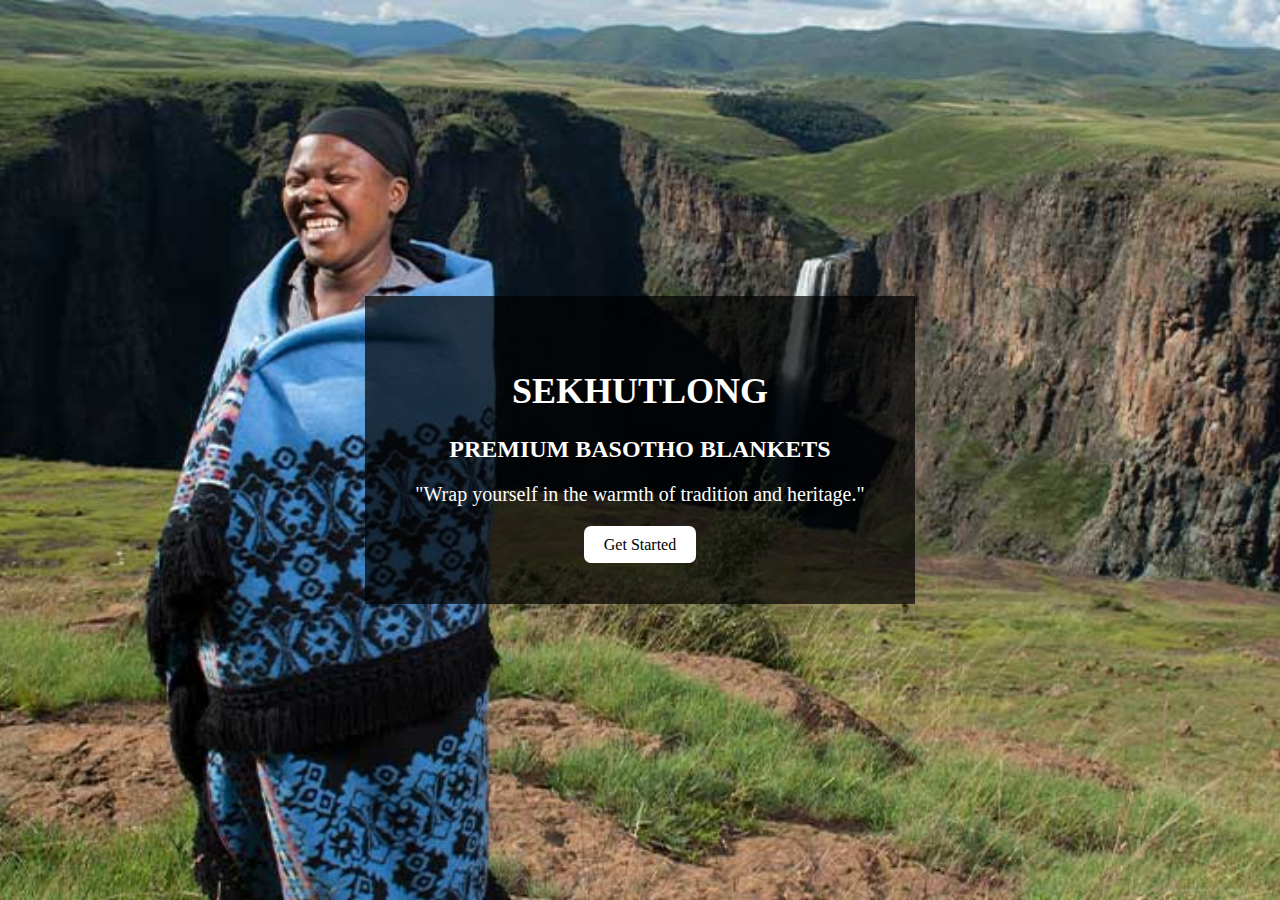
<file: ecommerce/index.html>
<!DOCTYPE html>
<html>
<head>
    <title>Home Page</title>
    <link rel="stylesheet" href="index.css">
</head>
<body>
    <div class="overlay">
        <div class="overlay-content">
            <h1>SEKHUTLONG</h1>
            <h3>PREMIUM BASOTHO BLANKETS</h3>
            <p>"Wrap yourself in the warmth of tradition and heritage."</p>
            <a href="products.html" class="get-started-button">Get Started</a>
        </div>
    </div>
</body>
</html>
</file>
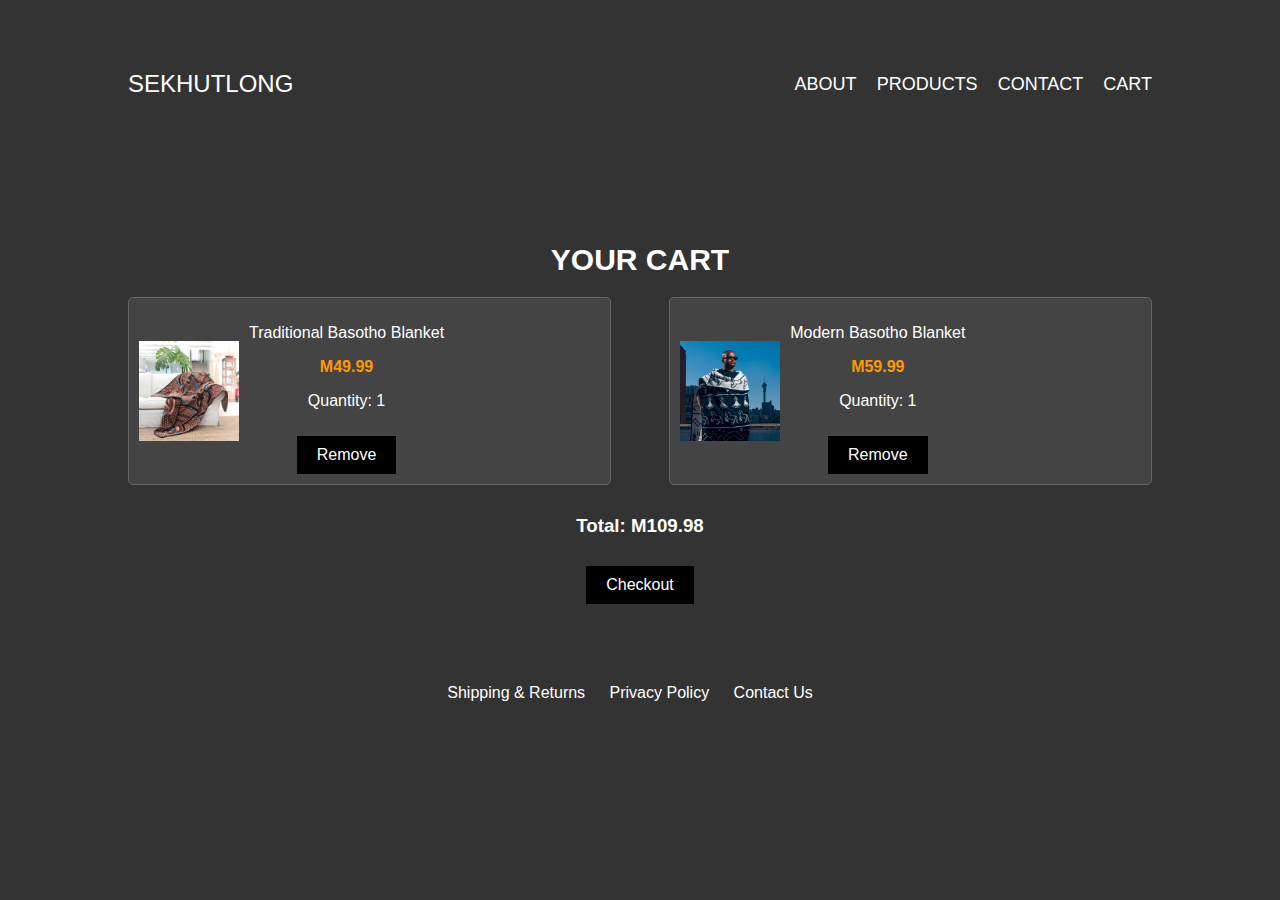
<file: ecommerce/cart.html>
<!DOCTYPE html>
<html>
<head>
    <title>Cart</title>
    <link rel="stylesheet" href="cart.css">
</head>
<body>
    <div class="container">
        
        <div class="intro-section">
            <nav class="navbar">
                <div class="logo">
                    <a href="index.html" style="text-decoration: none; color: #ffffff;">SEKHUTLONG</a>
                </div>
                <div class="links">
                    <a href="about.html">ABOUT</a>
                    <a href="products.html">PRODUCTS</a>
                    <a href="contact.html">CONTACT</a>
                    <a href="cart.html" class="active">CART</a>
                </div>
            </nav>
        </div>
        <div class="cart-section">
            <h2>YOUR CART</h2>
            <div class="cart-items">
                <div class="cart-item">
                    <img src="images/1.jpg" alt="Product Image">
                    <div class="cart-item-details">
                        <p>Traditional Basotho Blanket</p>
                        <p class="price">M49.99</p>
                        <p>Quantity: 1</p>
                        <button>Remove</button>
                    </div>
                </div>
                <div class="cart-item">
                    <img src="images/2.jpeg" alt="Product Image">
                    <div class="cart-item-details">
                        <p>Modern Basotho Blanket</p>
                        <p class="price">M59.99</p>
                        <p>Quantity: 1</p>
                        <button>Remove</button>
                    </div>
                </div>
            </div>
            <div class="cart-summary">
                <h3>Total: M109.98</h3>
                <a href="pay.html"><button>Checkout</button></a>
            </div>
        </div>
        <footer>
            <div class="footer-links">
                <a href="shipping.html">Shipping & Returns</a>
                <a href="privacy.html">Privacy Policy</a>
                <a href="contact.html">Contact Us</a>
            </div>
        </footer>
    </div>
</body>
</html>
</file>
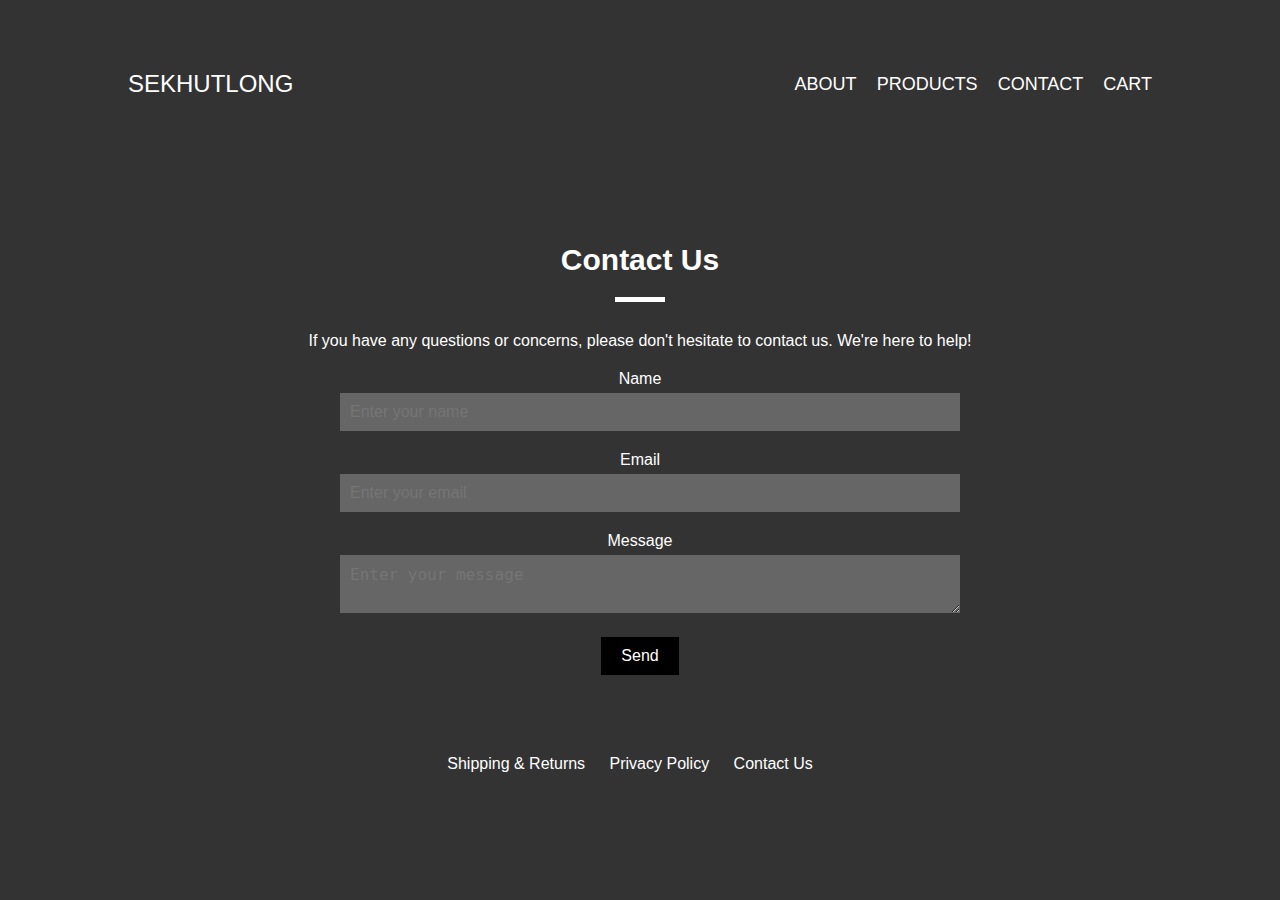
<file: ecommerce/contact.html>
<!DOCTYPE html>
<html>
<head>
    <title>Contact Us</title>
    <link rel="stylesheet" href="contact.css">
</head>
<body>
    <div class="container">
        
        <div class="intro-section">
            <nav class="navbar">
                <div class="logo">
                    <a href="index.html" style="text-decoration: none; color: #ffffff;">SEKHUTLONG</a>
                </div>
                <div class="links">
                    <a href="about.html">ABOUT</a>
                    <a href="products.html">PRODUCTS</a>
                    <a href="contact.html" class="active">CONTACT</a>
                    
                    <a href="cart.html">CART</a>
                </div>
            </nav>
        </div>
        <div class="contact-section">
            <h2>Contact Us</h2>
            <div class="separator"></div>
            <p>If you have any questions or concerns, please don't hesitate to contact us. We're here to help!</p>
            <form>
                <label for="name">Name</label>
                <input type="text" id="name" name="name" placeholder="Enter your name">
                <label for="email">Email</label>
                <input type="text" id="email" name="email" placeholder="Enter your email">
                <label for="message">Message</label>
                <textarea id="message" name="message" placeholder="Enter your message"></textarea>
                <button type="submit">Send</button>
            </form>
        </div>
        <footer>
            <div class="footer-links">
                <a href="shipping.html">Shipping & Returns</a>
                <a href="privacy.html">Privacy Policy</a>
                <a href="contact.html">Contact Us</a>
            </div>
        </footer>
    </div>
</body>
</html>
</file>
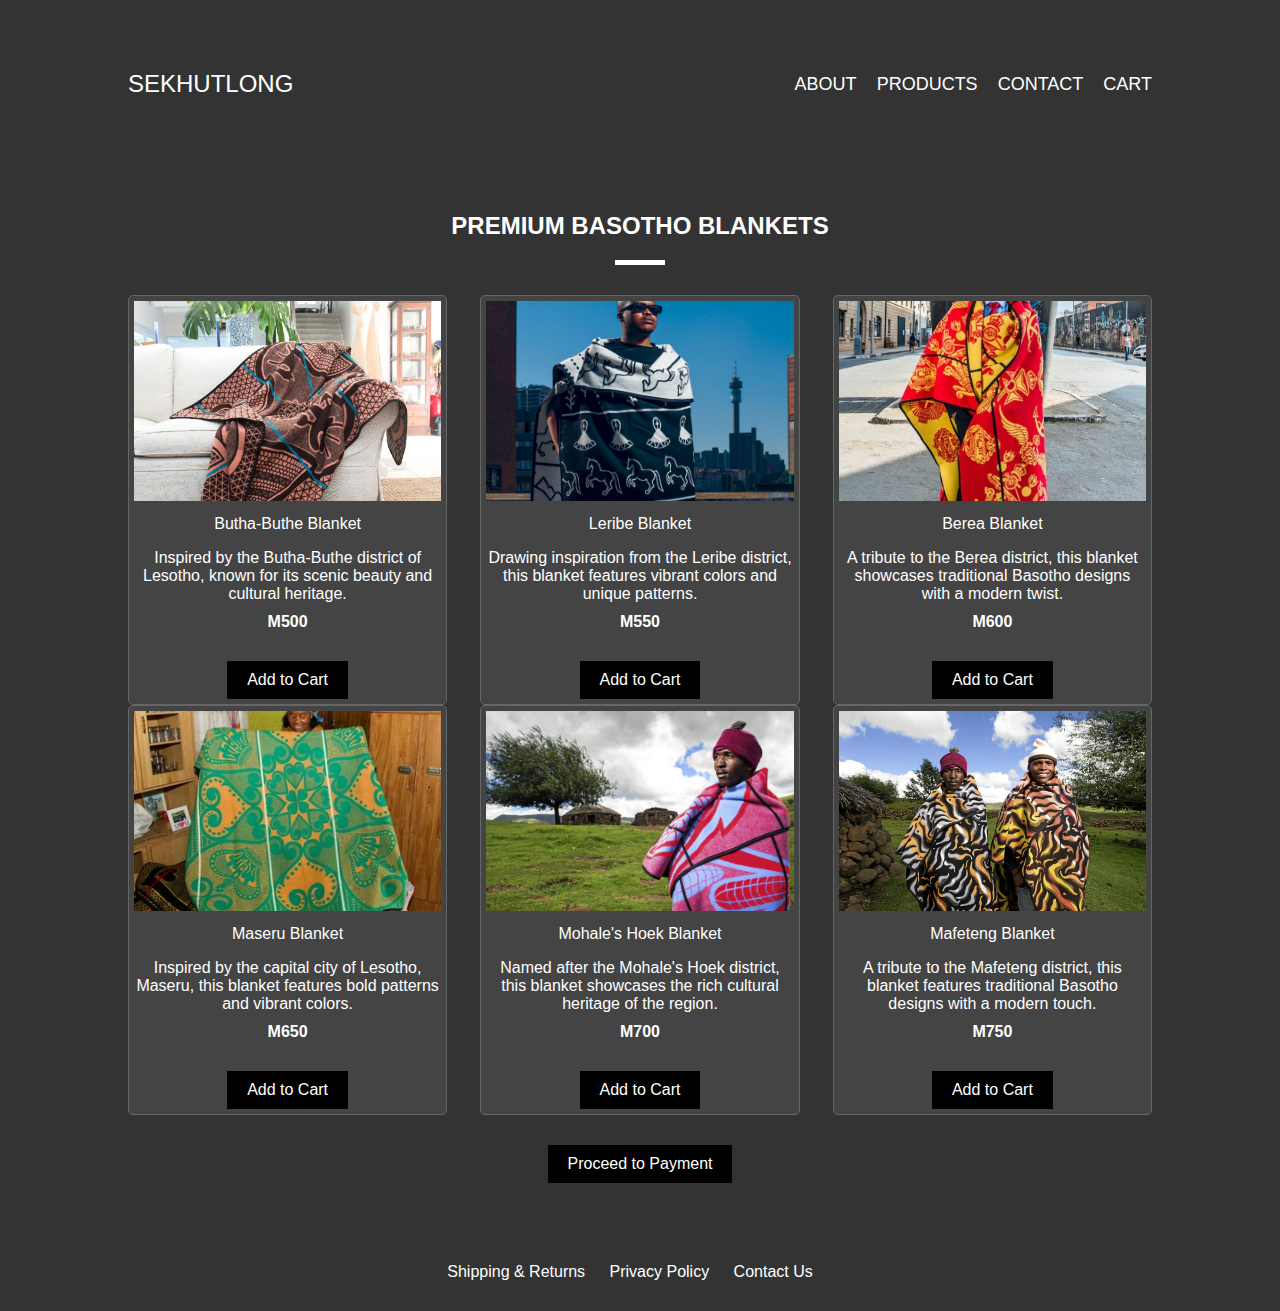
<file: ecommerce/products.html>
<!DOCTYPE html>
<html>
<head>
    <title>Products Page</title>
    <link rel="stylesheet" href="style.css">
</head>
<body>
    <div class="container">
        
        <div class="intro-section">
            <nav class="navbar">
                <div class="logo">
                    <a href="index.html" style="text-decoration: none; color: #ffffff;">SEKHUTLONG</a>
                </div>
                <div class="links">
                    <a href="about.html">ABOUT</a>
                    <a href="products.html" class="active">PRODUCTS</a>
                    <a href="contact.html">CONTACT</a>
                    <a href="cart.html">CART</a>
                </div>
            </nav>
        </div>
        <div class="products-section">
            <h3>PREMIUM BASOTHO BLANKETS</h3>
            <div class="separator"></div>
            <div class="card-container">
                <div class="card">
                    <img src="images/1.jpg" alt="Product Image">
                    <p>Butha-Buthe Blanket</p>
                    <p class="description">Inspired by the Butha-Buthe district of Lesotho, known for its scenic beauty and cultural heritage.</p>
                    <p class="price">M500</p>
                    <button>Add to Cart</button>
                </div>
                <div class="card">
                    <img src="images/2.jpeg" alt="Product Image">
                    <p>Leribe Blanket</p>
                    <p class="description">Drawing inspiration from the Leribe district, this blanket features vibrant colors and unique patterns.</p>
                    <p class="price">M550</p>
                    <button>Add to Cart</button>
                </div>
                <div class="card">
                    <img src="images/3.jpg" alt="Product Image">
                    <p>Berea Blanket</p>
                    <p class="description">A tribute to the Berea district, this blanket showcases traditional Basotho designs with a modern twist.</p>
                    <p class="price">M600</p>
                    <button>Add to Cart</button>
                </div>
                
            </div>
            <div class="card-container">
                <div class="card">
                    <img src="images/4.jpg" alt="Product Image">
                    <p>Maseru Blanket</p>
                    <p class="description">Inspired by the capital city of Lesotho, Maseru, this blanket features bold patterns and vibrant colors.</p>
                    <p class="price">M650</p>
                    <button>Add to Cart</button>
                </div>
                <div class="card">
                    <img src="images/6.jpg" alt="Product Image">
                    <p>Mohale's Hoek Blanket</p>
                    <p class="description">Named after the Mohale's Hoek district, this blanket showcases the rich cultural heritage of the region.</p>
                    <p class="price">M700</p>
                    <button>Add to Cart</button>
                </div>
                <div class="card">
                    <img src="images/7.jpg" alt="Product Image">
                    <p>Mafeteng Blanket</p>
                    <p class="description">A tribute to the Mafeteng district, this blanket features traditional Basotho designs with a modern touch.</p>
                    <p class="price">M750</p>
                    <button>Add to Cart</button>
                </div>
            </div>
            <div class="payment-button-container">
                <a href="cart.html" class="payment-button">Proceed to Payment</a>
            </div>
            
        </div>
        <footer>
            <div class="footer-links">
                <a href="shipping.html">Shipping & Returns</a>
                <a href="privacy.html">Privacy Policy</a>
                <a href="contact.html">Contact Us</a>
            </div>
        </footer>
    </div>
</body>
</html>
</file>
<file: ecommerce/index.css>
body {
    margin: 0;
    padding: 0;
    height: 100vh;
    background-image: url('images/back.jpg');
    background-size: cover;
    background-position: center;
    background-attachment: fixed;
    display: flex;
    justify-content: center;
    align-items: center;
}

.overlay {
    background-color: rgba(0, 0, 0, 0.7);
    padding: 50px;
    display: flex;
    justify-content: center;
    align-items: center;
}

.overlay-content {
    text-align: center;
    color: #fff;
}

h1 {
    font-size: 36px;
    margin-bottom: 10px;
}

h3 {
    font-size: 24px;
    margin-bottom: 20px;
}

p {
    font-size: 20px;
    margin-bottom: 30px;
}

.get-started-button {
    padding: 10px 20px;
    font-size: 16px;
    background-color: #ffffff;
    color: #fff;
    border: none;
    cursor: pointer;
    text-decoration: none;
    border-radius: 7px;
    color: black;
}
</file>
<file: ecommerce/cart.css>
body {
    font-family: Arial, sans-serif;
    margin: 0;
    padding: 0;
    background-color: #333;
}

.container {
    width: 80%;
    margin: auto;
}

.intro-section {
    text-align: center;
    padding: 50px 0;
    background-color: #333;
    color: #fff;
}

.navbar {
    display: flex;
    justify-content: space-between;
    align-items: center;
    padding: 20px 0;
}

.logo {
    font-size: 24px;
}

.links {
    display: flex;
}

.links a {
    margin-left: 20px;
    text-decoration: none;
    color: #fff;
    font-size: 18px;
}

.cart-section {
    text-align: center;
    padding: 50px 0;
    background-color: #333;
    color: #fff;
}

h2 {
    font-size: 30px;
    margin-bottom: 20px;
}

.cart-items {
    display: flex;
    justify-content: space-between;
}

.cart-item {
    width: 45%;
    display: flex;
    align-items: center;
    padding: 10px;
    border: 1px solid #666;
    border-radius: 5px;
    background-color: #444;
    margin-bottom: 10px;
}

.cart-item img {
    width: 100px;
    height: 100px;
    object-fit: cover;
}

.cart-item-details {
    margin-left: 10px;
}

.price {
    color: #ff9900;
    font-weight: bold;
}

button {
    margin-top: 10px;
    padding: 10px 20px;
    font-size: 16px;
    background-color: #000;
    color: #fff;
    border: none;
    cursor: pointer;
}

.cart-summary {
    text-align: center;
    margin-top: 20px;
}

footer {
    text-align: center;
    padding: 30px 0;
    background-color: #333;
    color: #fff;
}

.footer-links a {
    margin-right: 20px;
    text-decoration: none;
    color: #fff;
    font-size: 16px;
}
</file>
<file: ecommerce/contact.css>
body {
    font-family: Arial, sans-serif;
    margin: 0;
    padding: 0;
    background-color: #333;
    color: #fff;
}

.container {
    width: 80%;
    margin: auto;
}

.intro-section {
    text-align: center;
    padding: 50px 0;
}

h2 {
    font-size: 30px;
    margin-bottom: 20px;
}

.separator {
    width: 50px;
    height: 5px;
    background-color: #fff;
    margin: auto;
    margin-bottom: 30px;
}

.navbar {
    display: flex;
    justify-content: space-between;
    align-items: center;
    padding: 20px 0;
}

.logo {
    font-size: 24px;
}

.links {
    display: flex;
}

.links a {
    margin-left: 20px;
    text-decoration: none;
    color: #fff;
    font-size: 18px;
}

.links a.active {
    color: #fff;
}

.contact-section {
    text-align: center;
    padding: 50px 0;
}

.contact-section p {
    margin-bottom: 20px;
    font-size: 16px;
}

form {
    max-width: 600px;
    margin: auto;
}

label {
    display: block;
    font-size: 16px;
    margin-bottom: 5px;
}

input, textarea {
    width: 100%;
    padding: 10px;
    font-size: 16px;
    margin-bottom: 20px;
    background-color: #666;
    color: #fff;
    border: none;
}

button {
    padding: 10px 20px;
    font-size: 16px;
    background-color: #000;
    color: #fff;
    border: none;
    cursor: pointer;
}

button:hover {
    background-color: #333;
}

footer {
    text-align: center;
    padding: 30px 0;
    background-color: #333;
    color: #fff;
}

.footer-links a {
    margin-right: 20px;
    text-decoration: none;
    color: #fff;
    font-size: 16px;
}
</file>
<file: ecommerce/style.css>
body {
    font-family: Arial, Arial, Helvetica, sans-serif;
    margin: 0;
    padding: 0;
    background-color: #333;
}

.container {
    width: 80%;
    margin: auto;
}

.intro-section {
    text-align: center;
    padding: 50px 0;
    background-color: #333;
    color: #fff;
}

h1 {
    font-size: 36px;
    margin-bottom: 10px;
}

h3 {
    font-size: 24px;
    margin-bottom: 20px;
}

.separator {
    width: 50px;
    height: 5px;
    background-color: #fff;
    margin: auto;
    margin-bottom: 30px;
}

.navbar {
    display: flex;
    justify-content: space-between;
    align-items: center;
    padding: 20px 0;
}

.logo {
    font-size: 24px;
    color: #ffffff;
}

.links {
    display: flex;
}

.links a {
    margin-left: 20px;
    text-decoration: none;
    color: #fff;
    font-size: 18px;
    transition: color 0.3s;
}

.links a:hover,
.links a:active {
    color: #000;
    background-color: #fff;
}

.payment-button-container {
    text-align: center;
    padding: 30px 0;
}

.payment-button {
    display: inline-block;
    padding: 10px 20px;
    font-size: 16px;
    background-color: #000;
    color: #fff;
    text-decoration: none;
    border: none;
    cursor: pointer;
}

.payment-button:hover {
    background-color: #333;
}


.products-section {
    text-align: center;
    padding: 20px 0;
    background-color: #333;
    color: #fff;
}

h2 {
    font-size: 30px;
    margin-bottom: 20px;
}

.card-container {
    display: flex;
    justify-content: space-between;
}

.card {
    width: 30%;
    text-align: center;
    padding: 20px;
    border: 1px solid #666;
    border-radius: 5px;
    background-color: #444;
    padding: 5px;
}

.card img {
    width: 100%;
    height: 200px;
    object-fit: cover;
}

.card p {
    margin-top: 10px;
    font-size: 16px;
}

.card button {
    margin-top: 10px;
    padding: 10px 20px;
    font-size: 16px;
    background-color: #000;
    color: #fff;
    border: none;
    cursor: pointer;
}

footer {
    text-align: center;
    padding: 30px 0;
    background-color: #333;
    color: #fff;
}

.footer-links a {
    margin-right: 20px;
    text-decoration: none;
    color: #fff;
    font-size: 16px;
}
.description {
    font-size: 16px;
    margin-bottom: 10px;
    color: #ffffff;
}

.price {
    font-size: 18px;
    font-weight: bold;
    margin-bottom: 20px;
}
</file>
